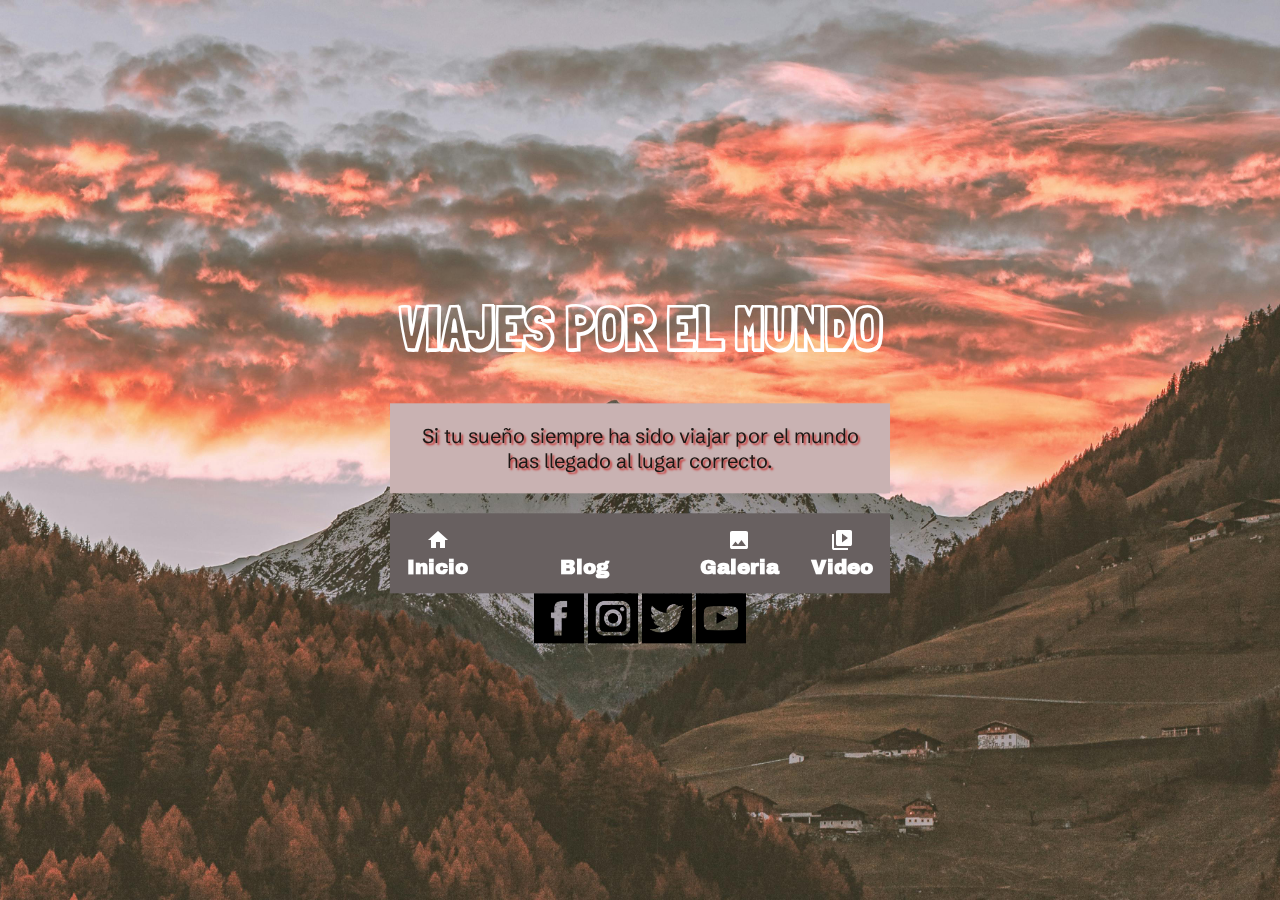
<file: index.html>
<!DOCTYPE html>
<html lang="en">
<head>
    <meta charset="UTF-8">
    <meta name="viewport" content="width=device-width, initial-scale=1.0">
    <title>Inicio</title>
    <link rel="icon" type="imagen/png" href="img/faviconavion.png">
    <link rel="stylesheet" href="estilo.css">
    <link rel="preconnect" href="https://fonts.googleapis.com">
<link rel="preconnect" href="https://fonts.gstatic.com" crossorigin>
<link href="https://fonts.googleapis.com/css2?family=Archivo+Black&family=Edu+VIC+WA+NT+Beginner:wght@400..700&family=Londrina+Shadow&family=Schibsted+Grotesk:ital,wght@0,400..900;1,400..900&display=swap" rel="stylesheet">
<link rel="stylesheet" href="https://fonts.googleapis.com/icon?family=Material+Icons">
</head>
<body>
    <audio src="img/AudioMoshi.mp3" autoplay loop></audio>

   <img src="img/dd.jpg" alt="" width="100" id="fondo">

   <div id="principal">
    <h1>VIAJES POR EL MUNDO</h1>
    <p class="sombra">Si tu sueño siempre ha sido viajar por el mundo has llegado al lugar correcto.</p>
    <nav>
        <ul id="menu">
            <li><a href="index.html"><i class="material-icons">home</i>Inicio</a></li>
            <li><a href="blog.html"><i class="material-icons">article</i>Blog</a></li>
            <li><a href="galeria.html"><i class="material-icons">photo</i>Galeria</a></li>
            <li><a href="video.html"><i class="material-icons">video_library</i>Video</a></li>
        </ul>
    </nav>
    <div id="redes">
        <a href="#"><img src="img/facebook_121502.png" alt="FB"></a>
        <a href="#"><img src="img/instagram_121520.png" alt="INSTA"></a>
        <a href="#"><img src="img/twitter_121503.png" alt="TWITTER"></a>
        <a href="#"><img src="img/youtube_121504.png" alt="YT"></a>
    </div> 
   </div>  
    
</body>
</html>
</file>
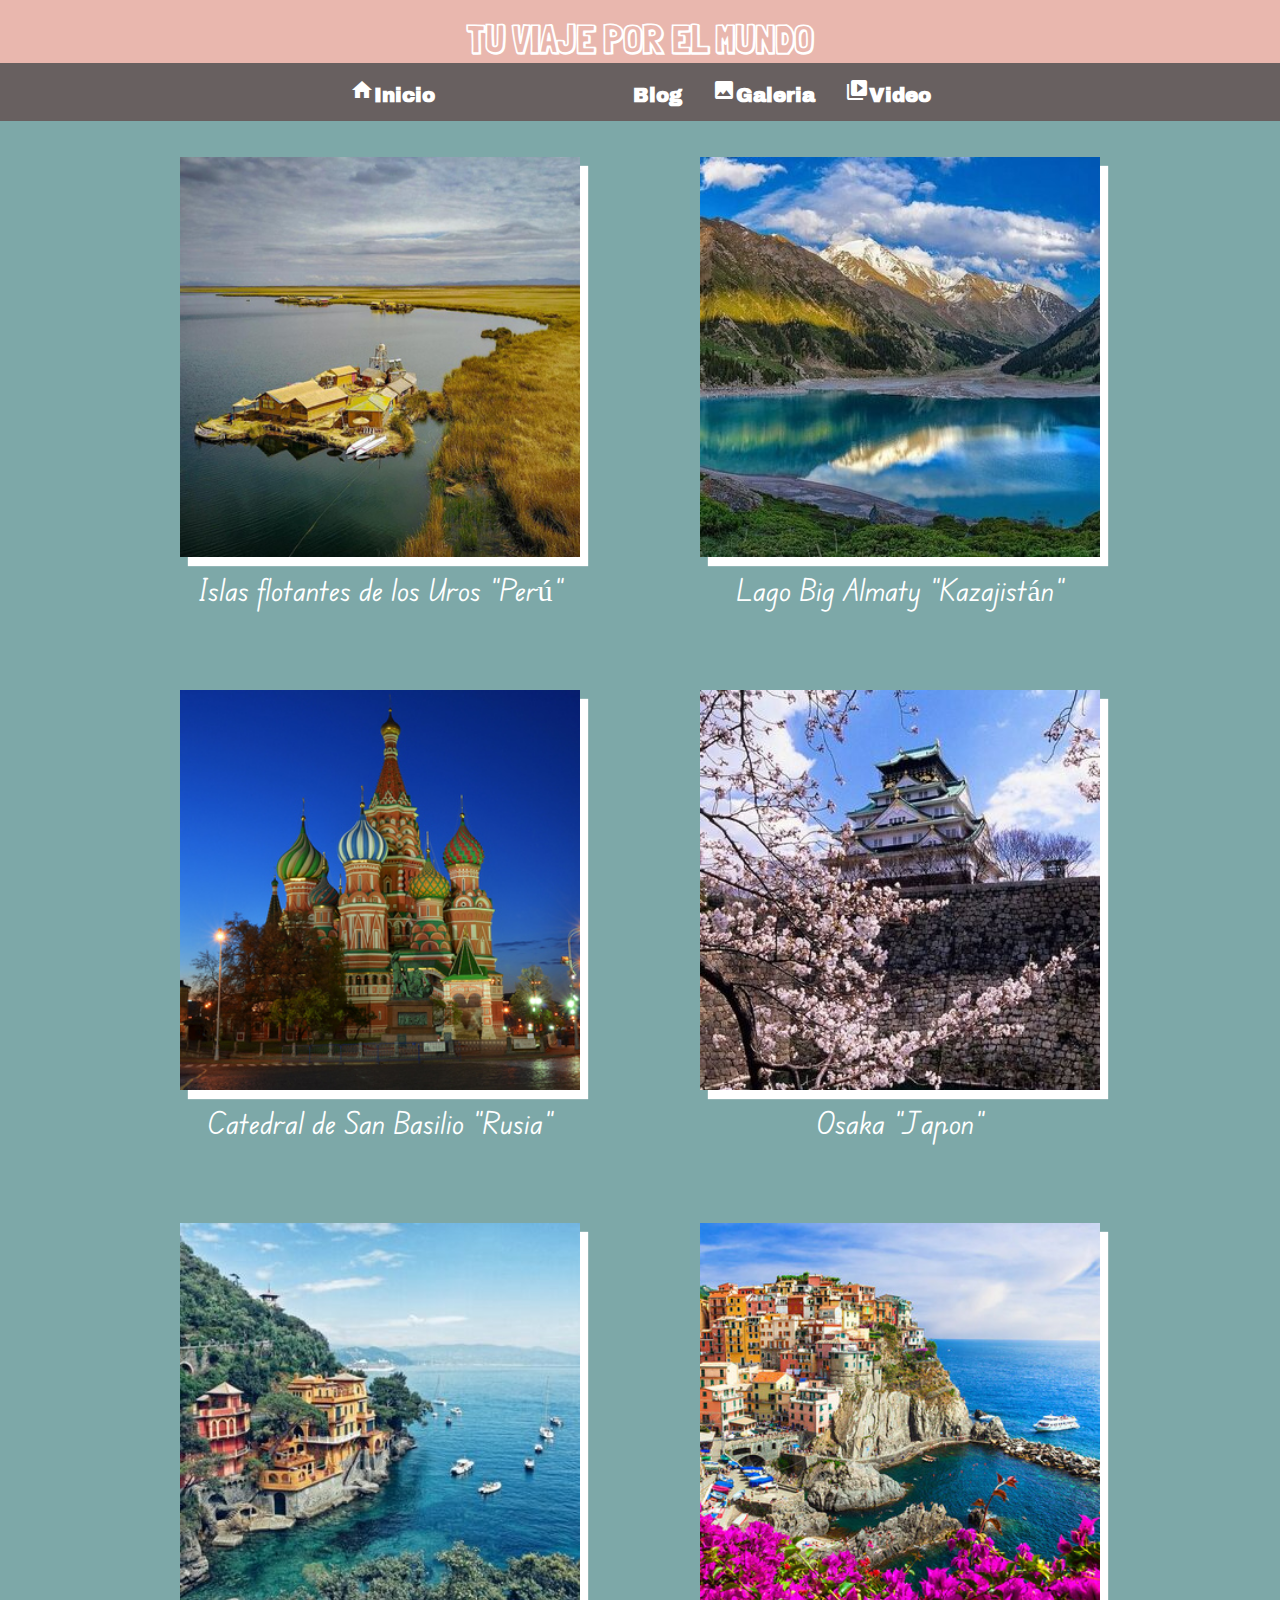
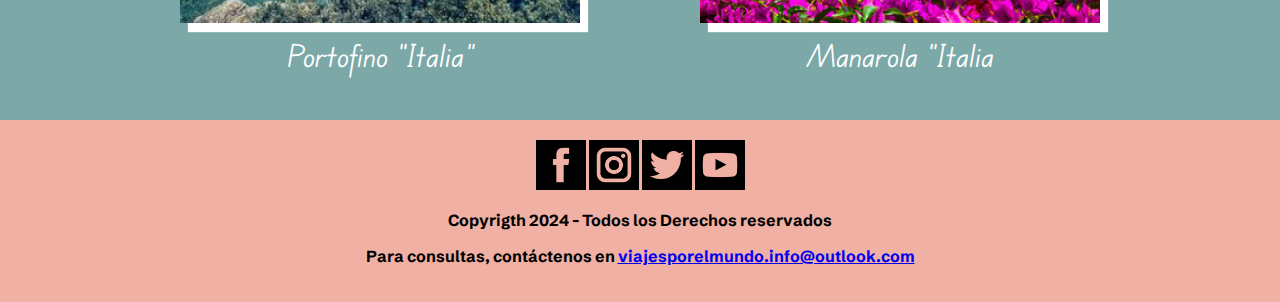
<file: galeria.html>
<!DOCTYPE html>
<html lang="en">
<head>
    <meta charset="UTF-8">
    <meta name="viewport" content="width=device-width, initial-scale=1.0">
    <title>Galeria</title>
    <link rel="icon" type="imagen/png" href="img/faviconavion.png">
    <link rel="stylesheet" href="estilo.css">
    <link rel="preconnect" href="https://fonts.googleapis.com">
<link rel="preconnect" href="https://fonts.gstatic.com" crossorigin>
<link href="https://fonts.googleapis.com/css2?family=Archivo+Black&family=Edu+VIC+WA+NT+Beginner:wght@400..700&family=Londrina+Shadow&family=Schibsted+Grotesk:ital,wght@0,400..900;1,400..900&display=swap" rel="stylesheet">
<link rel="stylesheet" href="https://fonts.googleapis.com/icon?family=Material+Icons">

</head>
<body>
    <main>
        <header>
            <h1>TU VIAJE POR EL MUNDO</h1>
            <nav>
                <ul id="menu">
                    <li><a href="index.html"><i class="material-icons">home</i>Inicio</a></li>
                    <li><a href="blog.html"><i class="material-icons">article</i>Blog</a></li>
                    <li><a href="galeria.html"><i class="material-icons">photo</i>Galeria</a></li>
                    <li><a href="video.html"><i class="material-icons">video_library</i>Video</a></li>
                </ul>
            </nav>
        </header>
        <section>
            <div id="galeria">
                <figure>
                    <img src="img/lago.jpg" alt="img1">
                    <figcaption>Islas flotantes de los Uros "Perú"</figcaption>
                </figure>
                <figure>
                    <img src="img/kasa.jpg" alt="img2">
                    <figcaption>Lago Big Almaty "Kazajistán"</figcaption>
                </figure>
                <figure>
                    <img src="img/rusia.jpg" alt="img3">
                    <figcaption>Catedral de San Basilio "Rusia"</figcaption>
                </figure>
                <figure>
                    <img src="img/osaka.jpg" alt="img4">
                    <figcaption>Osaka "Japon"</figcaption>
                </figure>
                <figure>
                    <img src="img/portofino.jpg" alt="img5">
                    <figcaption>Portofino "Italia"</figcaption>
                </figure>
                <figure>
                    <img src="img/Manarola.jpg" alt="img6">
                    <figcaption>Manarola "Italia</figcaption>
                </figure>

            </div>      
        </section>
        <footer>
            <div id="redes">
                <a href="#"><img src="img/facebook_121502.png" alt="FB"></a>
                <a href="#"><img src="img/instagram_121520.png" alt="INSTA"></a>
                <a href="#"><img src="img/twitter_121503.png" alt="TWITTER"></a>
                <a href="#"><img src="img/youtube_121504.png" alt="YT"></a>
            </div>
            <p>Copyrigth 2024 - Todos los Derechos reservados</p>
            <p>Para consultas, contáctenos en <a href="#">viajesporelmundo.info@outlook.com</a></p>
        </footer>
    </main> 
</body>
</html>
</file>
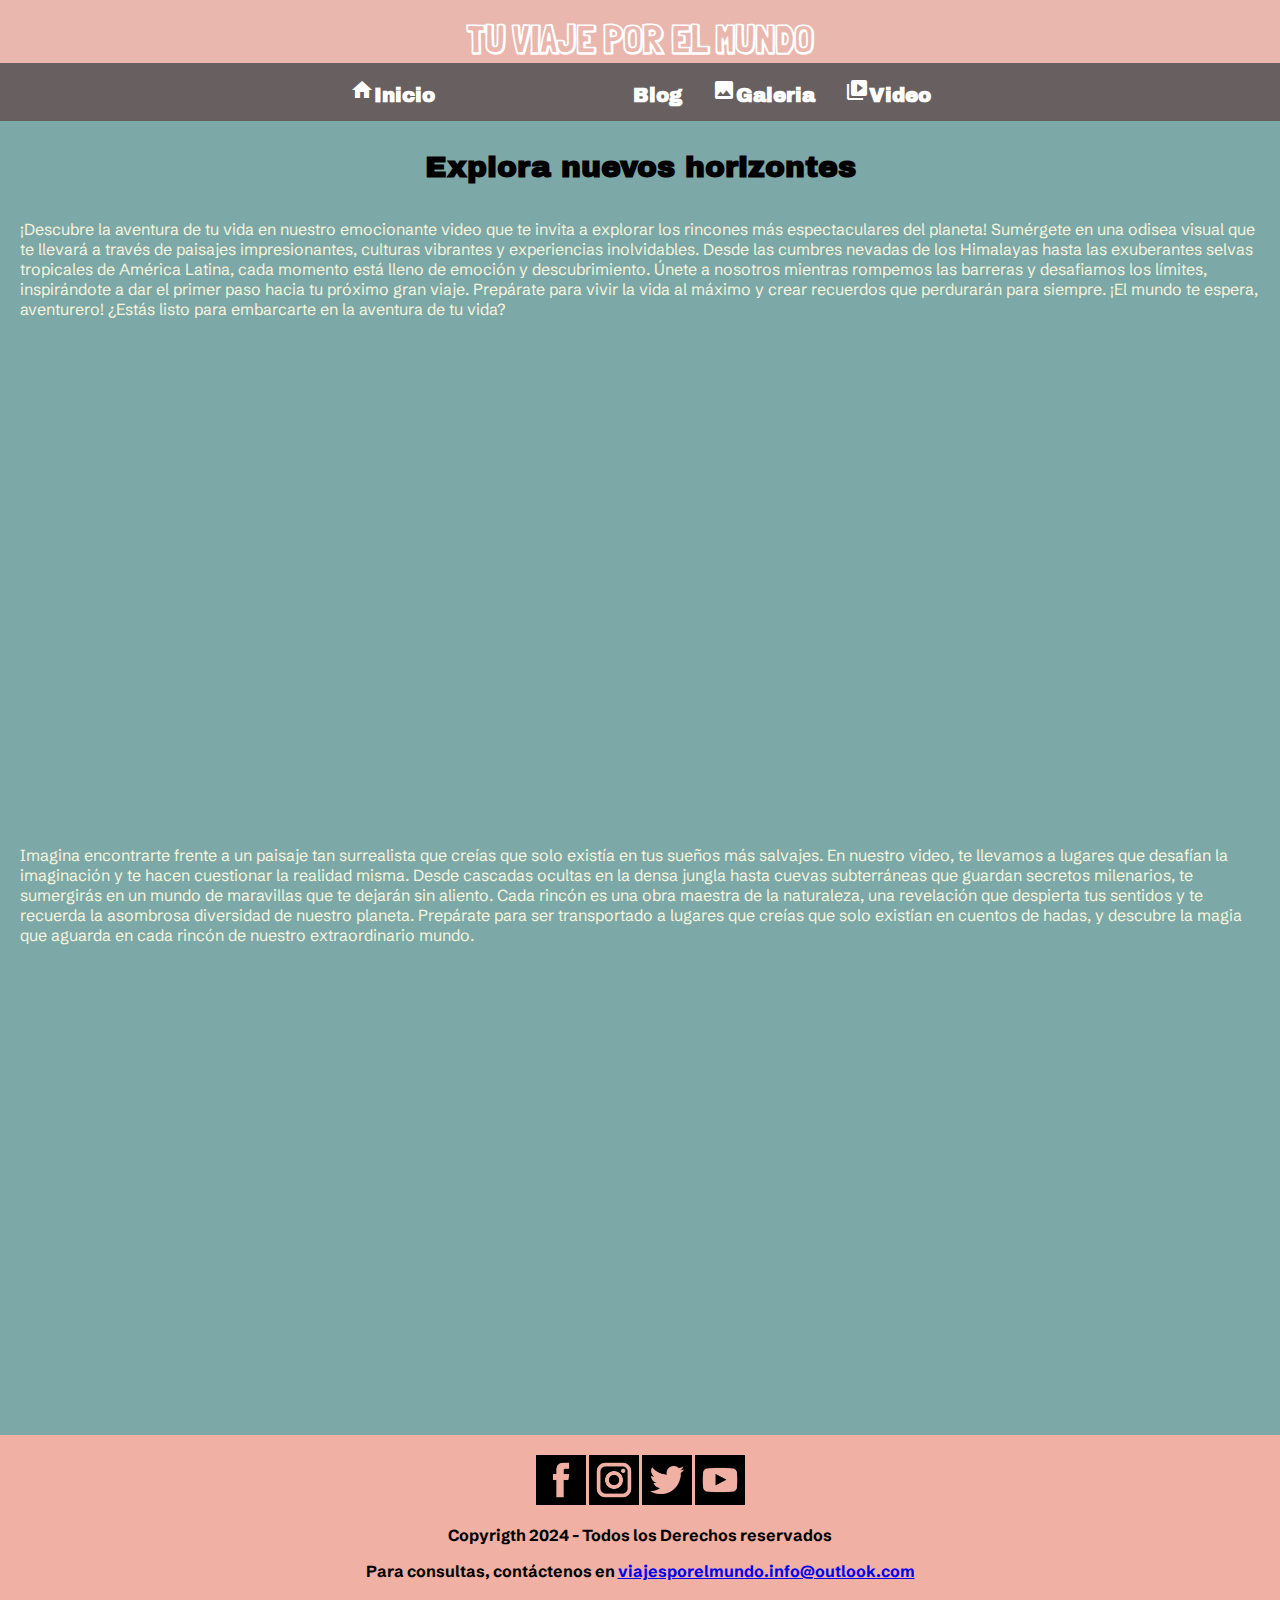
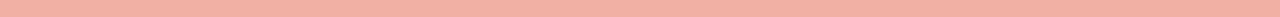
<file: video.html>
<!DOCTYPE html>
<html lang="en">
<head>
    <meta charset="UTF-8">
    <meta name="viewport" content="width=device-width, initial-scale=1.0">
    <title>Videos</title>
    <link rel="icon" type="imagen/png" href="img/faviconavion.png">
    <link rel="stylesheet" href="estilo.css">
    <link rel="preconnect" href="https://fonts.googleapis.com">
<link rel="preconnect" href="https://fonts.gstatic.com" crossorigin>
<link href="https://fonts.googleapis.com/css2?family=Archivo+Black&family=Edu+VIC+WA+NT+Beginner:wght@400..700&family=Londrina+Shadow&family=Schibsted+Grotesk:ital,wght@0,400..900;1,400..900&display=swap" rel="stylesheet">
<link rel="stylesheet" href="https://fonts.googleapis.com/icon?family=Material+Icons">
</head>
<body>
    <main>
        <header>
            <h1>TU VIAJE POR EL MUNDO</h1>
            <nav>
                <ul id="menu">
                    <li><a href="index.html"><i class="material-icons">home</i>Inicio</a></li>
                    <li><a href="blog.html"><i class="material-icons">article</i>Blog</a></li>
                    <li><a href="galeria.html"><i class="material-icons">photo</i>Galeria</a></li>
                    <li><a href="video.html"><i class="material-icons">video_library</i>Video</a></li>
                </ul>
            </nav>
        </header>
        <section>
            <div id="videos">
                <div id="youtube">
                    <h1>Explora nuevos horizontes</h1>
                    <p>¡Descubre la aventura de tu vida en nuestro emocionante video que te invita a explorar los rincones más espectaculares del planeta! Sumérgete en una odisea visual que te llevará a través de paisajes impresionantes, culturas vibrantes y experiencias inolvidables. Desde las cumbres nevadas de los Himalayas hasta las exuberantes selvas tropicales de América Latina, cada momento está lleno de emoción y descubrimiento. Únete a nosotros mientras rompemos las barreras y desafiamos los límites, inspirándote a dar el primer paso hacia tu próximo gran viaje. Prepárate para vivir la vida al máximo y crear recuerdos que perdurarán para siempre. ¡El mundo te espera, aventurero! ¿Estás listo para embarcarte en la aventura de tu vida?
                    </p>
                    <iframe width="800" height="450" src="https://www.youtube.com/embed/rr89Oz1LmHg?si=P_xS38Ec6-y5yTVU" title="YouTube video player" frameborder="0" allow="accelerometer; autoplay; clipboard-write; encrypted-media; gyroscope; picture-in-picture; web-share" referrerpolicy="strict-origin-when-cross-origin" allowfullscreen></iframe>
                </div>
                <div id="youtube">
                    <p>Imagina encontrarte frente a un paisaje tan surrealista que creías que solo existía en tus sueños más salvajes. En nuestro video, te llevamos a lugares que desafían la imaginación y te hacen cuestionar la realidad misma. Desde cascadas ocultas en la densa jungla hasta cuevas subterráneas que guardan secretos milenarios, te sumergirás en un mundo de maravillas que te dejarán sin aliento. Cada rincón es una obra maestra de la naturaleza, una revelación que despierta tus sentidos y te recuerda la asombrosa diversidad de nuestro planeta. Prepárate para ser transportado a lugares que creías que solo existían en cuentos de hadas, y descubre la magia que aguarda en cada rincón de nuestro extraordinario mundo.
                    </p>
                    <iframe width="800" height="450" src="https://www.youtube.com/embed/wOmmzKRK24Q?si=FPuuTVippBRb0Zp0" title="YouTube video player" frameborder="0" allow="accelerometer; autoplay; clipboard-write; encrypted-media; gyroscope; picture-in-picture; web-share" referrerpolicy="strict-origin-when-cross-origin" allowfullscreen></iframe>
                </div>
            </div>   
        </section>
        <footer>
            <div id="redes">
                <a href="#"><img src="img/facebook_121502.png" alt="FB"></a>
                <a href="#"><img src="img/instagram_121520.png" alt="INSTA"></a>
                <a href="#"><img src="img/twitter_121503.png" alt="TWITTER"></a>
                <a href="#"><img src="img/youtube_121504.png" alt="YT"></a>
            </div>
            <p>Copyrigth 2024 - Todos los Derechos reservados</p>
            <p>Para consultas, contáctenos en <a href="#">viajesporelmundo.info@outlook.com</a></p>
        </footer>
    </main>    
</body>
</html>
</file>
<file: estilo.css>
body{
    margin: 0;
}
#fondo{
    width:400px;
    position:fixed;
    top:50%;
    left:50%;
    transform: translate(-50%,-50%);
    min-width: 100%;
    min-height: 100%;
    z-index: -20;
}
#principal{
    width: 500px;
    color:rgb(255, 255, 255);
    text-align: center;
    position:fixed;
    top:50%;
    left:50%;
    transform: translate(-50%,-50%);
}
#principal h1{
    font-family: "Londrina Shadow", sans-serif;
    font-size: 60px;
}
.sombra {
    font-size: 20px;
    color: rgb(27, 24, 21);
    padding: 20px;
    text-shadow: 2px 2px 2px rgb(197, 54, 54);
    background: rgb(201, 178, 178);
    font-family: "Schibsted Grotesk", sans-serif;
}
#menu{
    display:flex;
    justify-content: center;
    background-color:rgb(104, 96, 96);
    font-family: "Archivo Black", sans-serif;
    margin: 0;
    padding: 0;
}
#menu li{
 list-style-type: none;
 margin:10px;

}
#menu li a{
 text-decoration: none;
 padding:5px;
 color: white;
 font-size: 20px;
 font-weight: bold;
 display: inline-block;

}
#menu li a:hover{
    color: rgb(255, 255, 255);
    transition: 0.2s;
    transform: scale(1.3);
}
#redes a{
    display: flex;
    display: inline-block;
}
#redes img{
    width: 50px;
    height: 50px;  
}

main{
    width:100%;
    height: auto;
}
h1{text-align: center;}
#imagen_blog{    
    text-align: center;
    margin: 0;
    padding: 0;
    max-width: 100%;
    height: auto;
}
#imagen_blog img{
    max-width: 100%;
}

header{
    position:sticky;
    top:0;
    background-color: rgb(233, 183, 174);
    font-family: "Londrina Shadow", sans-serif;
    color: white;
    font-size: 20px;
}
header h1{
    margin: 0;
    padding-top: 15px;
}
#logo{
    float:right;
    padding:10px;
    max-width: 50%;
    height: auto;
}
#logo2{
    float:left;
    padding:15px;
    max-width: 50%;
    height: auto;
    max-width: 280px;
}
article img{
    max-width: 100%;
    height: auto;
}
article h3{
    font-family: "Archivo Black", sans-serif;
    font-size: 25px;
    color: rgb(170, 182, 221);
}
section article p{
    font-family: "Schibsted Grotesk", sans-serif;
    color: beige;
}
section article{
    padding: 15px;
    margin: 5px;
}
section{
    background-color:rgb(125, 168, 168);
}
footer{
    font-family: "Schibsted Grotesk", sans-serif;
    background-color: rgb(241, 176, 164);
    padding: 20px;
    margin: 0;
    font-weight: bold;
}
#galeria{
    display:flex;
    justify-content: center;
    flex-wrap: wrap;
}
figure{
    padding:20px;
    text-align: center;
}
figure img{
    width:400px;
    box-shadow: 8px 9px 1px rgb(255, 255, 255);
}
figcaption{
    padding:10px;
    font-size: 30px;
    color:rgb(255, 255, 255);
    font-family: "Edu VIC WA NT Beginner";
}
#youtube, footer{
    text-align: center;
}
#youtube p{
    font-family: "Schibsted Grotesk", sans-serif;
    color: beige;
    text-align: left;
    padding: 20px;
}
#youtube h1{
    margin: 0;
    padding-top: 30px;
    font-family: "Archivo Black", sans-serif;
    font-size: 30px;
}
</file>
